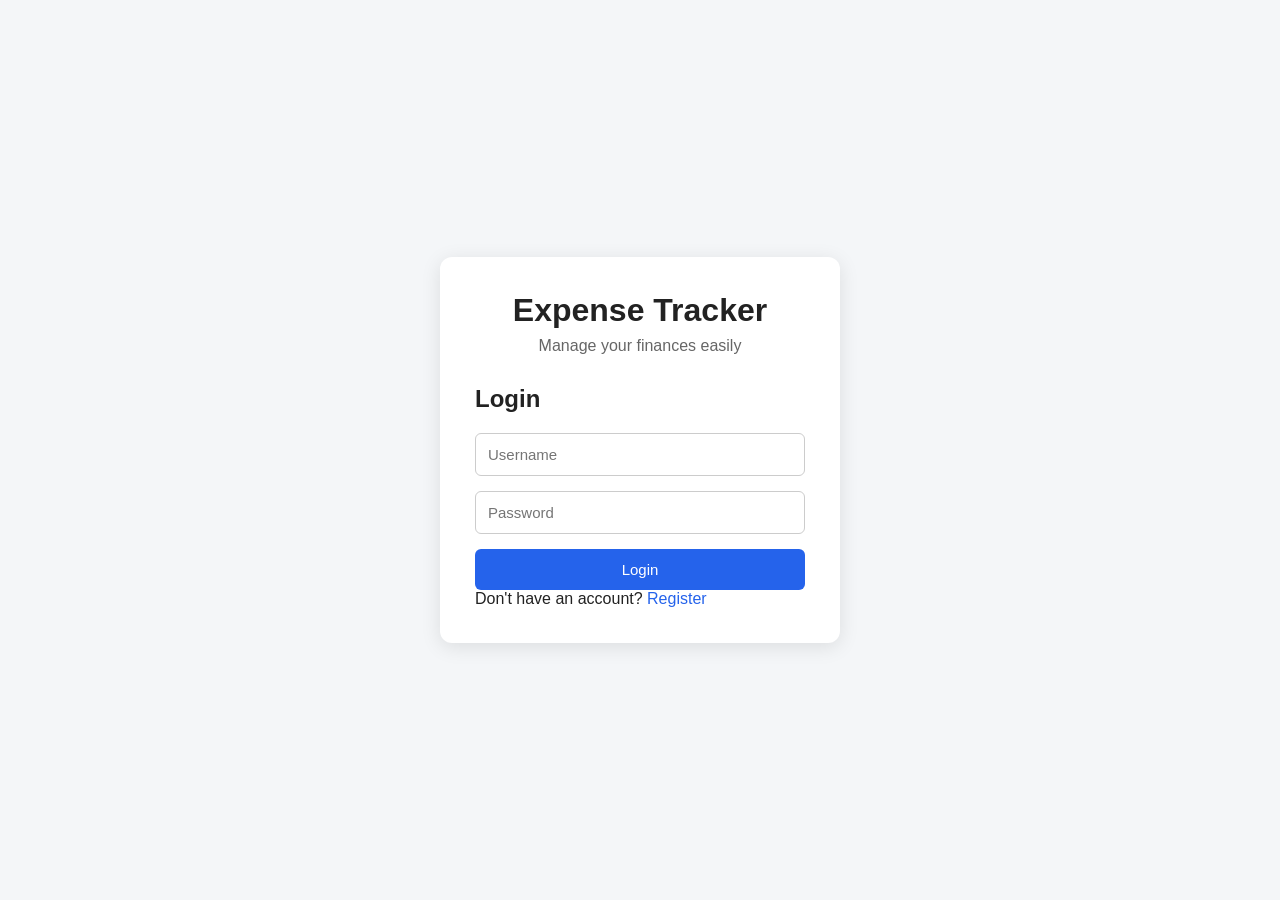
<file: frontend/index.html>
<!DOCTYPE html>
<html lang="en">
<head>
    <meta charset="UTF-8">
    <meta name="viewport" content="width=device-width, initial-scale=1.0">

    <title>Expense Tracker</title>

    <link rel="stylesheet" href="css/style.css">
</head>

<body>

<div id="app">

    <div class="auth-container">

        <div class="auth-card">

            <h1>Expense Tracker</h1>
            <p class="subtitle">Manage your finances easily</p>

            <div id="message"></div>

            <!-- Login -->
            <div id="login-section">

                <h2>Login</h2>

                <form id="login-form">

                    <input
                            type="text"
                            id="login-username"
                            placeholder="Username"
                            required
                    >

                    <input
                            type="password"
                            id="login-password"
                            placeholder="Password"
                            required
                    >

                    <button type="submit">
                        Login
                    </button>

                </form>

                <p>
                    Don't have an account?
                    <button
                            type="button"
                            class="link-button"
                            id="show-register">
                        Register
                    </button>
                </p>

            </div>


            <!-- Register -->
            <div id="register-section" class="hidden">

                <h2>Create Account</h2>

                <form id="register-form">

                    <input
                            type="text"
                            id="register-username"
                            placeholder="Username"
                            required
                    >

                    <input
                            type="password"
                            id="register-password"
                            placeholder="Password"
                            required
                    >

                    <button type="submit">
                        Register
                    </button>

                </form>

                <p>
                    Already have an account?
                    <button
                            type="button"
                            class="link-button"
                            id="show-login">
                        Login
                    </button>
                </p>

            </div>

        </div>

    </div>

</div>

<script src="js/api.js"></script>
<script src="js/auth.js"></script>
<script src="js/app.js"></script>

</body>
</html>
</file>
<file: frontend/css/style.css>
* {
    box-sizing: border-box;
    margin: 0;
    padding: 0;
}

body {
    font-family: Arial, sans-serif;
    background: #f4f6f8;
    color: #222;
}

.auth-container {
    min-height: 100vh;
    display: flex;
    justify-content: center;
    align-items: center;
}

.auth-card {
    width: 400px;
    background: white;
    padding: 35px;
    border-radius: 12px;
    box-shadow: 0 4px 20px rgba(0, 0, 0, 0.1);
}

.auth-card h1 {
    text-align: center;
    margin-bottom: 8px;
}

.subtitle {
    text-align: center;
    color: #666;
    margin-bottom: 30px;
}

.auth-card h2 {
    margin-bottom: 20px;
}

form {
    display: flex;
    flex-direction: column;
    gap: 15px;
}

input {
    padding: 12px;
    border: 1px solid #ccc;
    border-radius: 6px;
    font-size: 15px;
}

button {
    padding: 12px;
    border: none;
    border-radius: 6px;
    background: #2563eb;
    color: white;
    font-size: 15px;
    cursor: pointer;
}

button:hover {
    opacity: 0.9;
}

.link-button {
    background: none;
    color: #2563eb;
    padding: 0;
    font-size: inherit;
}

.hidden {
    display: none;
}

#message {
    margin-bottom: 15px;
    text-align: center;
}

/* =========================
   Dashboard
   ========================= */

.dashboard {
    min-height: 100vh;
    display: flex;
}


/* Sidebar */

.sidebar {
    width: 240px;
    min-height: 100vh;
    background: #111827;
    color: white;
    padding: 25px 15px;
    display: flex;
    flex-direction: column;
}

.logo {
    font-size: 22px;
    font-weight: bold;
    padding: 10px;
    margin-bottom: 30px;
}

.sidebar nav {
    display: flex;
    flex-direction: column;
    gap: 8px;
}

.nav-item {
    background: transparent;
    color: #d1d5db;
    text-align: left;
    padding: 12px 15px;
    border-radius: 6px;
}

.nav-item:hover,
.nav-item.active {
    background: #2563eb;
    color: white;
}

.logout-button {
    margin-top: auto;
    background: #dc2626;
}


/* Main content */

.main-content {
    flex: 1;
    padding: 30px;
    background: #f4f6f8;
}

.topbar {
    margin-bottom: 30px;
}

.topbar h1 {
    margin-bottom: 5px;
}

.topbar p {
    color: #6b7280;
}


/* Summary */

.summary-grid {
    display: grid;
    grid-template-columns:
        repeat(3, 1fr);

    gap: 20px;
    margin-bottom: 25px;
}

.summary-card {
    background: white;
    padding: 25px;
    border-radius: 10px;
    box-shadow:
        0 2px 8px rgba(0, 0, 0, 0.08);
}

.summary-card p {
    color: #6b7280;
    margin-bottom: 10px;
}

.summary-card h2 {
    font-size: 28px;
}


/* Dashboard cards */

.dashboard-grid {
    display: grid;
    grid-template-columns:
        repeat(2, 1fr);

    gap: 20px;
}

.dashboard-card {
    background: white;
    padding: 25px;
    border-radius: 10px;
    box-shadow:
        0 2px 8px rgba(0, 0, 0, 0.08);
}

.card-header {
    display: flex;
    justify-content: space-between;
    align-items: center;
    margin-bottom: 20px;
}

.card-header h2 {
    font-size: 20px;
}

.small-button {
    padding: 8px 12px;
    font-size: 13px;
}


/* Transactions */

.transaction-row {
    display: flex;
    justify-content: space-between;
    align-items: center;

    padding: 14px 0;

    border-bottom:
        1px solid #e5e7eb;
}

.transaction-row:last-child {
    border-bottom: none;
}

.transaction-row p {
    margin-top: 4px;
    color: #6b7280;
    font-size: 13px;
}

.transaction-amount {
    font-weight: bold;
}


/* Budgets */

.budget-row {
    margin-bottom: 20px;
}

.budget-info {
    display: flex;
    justify-content: space-between;
    margin-bottom: 8px;
}

.budget-info span {
    color: #6b7280;
    font-size: 14px;
}

.progress-bar {
    height: 8px;
    background: #e5e7eb;
    border-radius: 10px;
    overflow: hidden;
}

.progress-fill {
    height: 100%;
    background: #2563eb;
    border-radius: 10px;
}

.empty-message {
    color: #6b7280;
    text-align: center;
    padding: 20px;
}


/* Responsive */

@media (max-width: 900px) {

    .sidebar {
        width: 190px;
    }

    .summary-grid,
    .dashboard-grid {
        grid-template-columns: 1fr;
    }
}


@media (max-width: 600px) {

    .dashboard {
        flex-direction: column;
    }

    .sidebar {
        width: 100%;
        min-height: auto;
    }

    .sidebar nav {
        flex-direction: row;
        overflow-x: auto;
    }

    .logout-button {
        margin-top: 15px;
    }

    .main-content {
        padding: 20px;
    }
}

/* =========================
   Forms
   ========================= */

.form-card {
    margin-bottom: 25px;
}

.form-card h2 {
    margin-bottom: 20px;
}

.form-row {
    display: grid;
    grid-template-columns: 1fr 1fr;
    gap: 20px;
    margin-bottom: 20px;
}

.form-group {
    display: flex;
    flex-direction: column;
    gap: 8px;
}

.form-group label {
    font-weight: bold;
    font-size: 14px;
}

.form-group input,
.form-group select {
    width: 100%;
}


/* =========================
   Tables
   ========================= */

.table-container {
    width: 100%;
    overflow-x: auto;
}

table {
    width: 100%;
    border-collapse: collapse;
}

th,
td {
    padding: 14px 12px;
    text-align: left;
    border-bottom: 1px solid #e5e7eb;
}

th {
    color: #6b7280;
    font-size: 13px;
    text-transform: uppercase;
}

td {
    font-size: 14px;
}

.empty-table {
    text-align: center;
    color: #6b7280;
    padding: 30px;
}


/* =========================
   Type badges
   ========================= */

.type-badge {
    display: inline-block;
    padding: 5px 9px;
    border-radius: 20px;
    font-size: 12px;
    font-weight: bold;
}

.type-badge.expense {
    background: #fee2e2;
    color: #b91c1c;
}

.type-badge.income {
    background: #dcfce7;
    color: #15803d;
}

.expense-amount {
    color: #dc2626;
    font-weight: bold;
}

.income-amount {
    color: #16a34a;
    font-weight: bold;
}


/* =========================
   Buttons / Messages
   ========================= */

.delete-button {
    background: #dc2626;
    padding: 7px 11px;
    font-size: 12px;
}

.success-message,
.error-message {
    padding: 12px;
    border-radius: 6px;
    margin-bottom: 20px;
}

.success-message {
    background: #dcfce7;
    color: #166534;
}

.error-message {
    background: #fee2e2;
    color: #991b1b;
}


/* =========================
   Mobile forms
   ========================= */

@media (max-width: 700px) {

    .form-row {
        grid-template-columns: 1fr;
    }

    th,
    td {
        white-space: nowrap;
    }
}

/* =========================
   Budget Reports
   ========================= */

#budget-report {
    display: flex;
    flex-direction: column;
    gap: 18px;
}

.budget-report-card {
    border: 1px solid #e5e7eb;
    border-radius: 10px;
    padding: 20px;
}

.budget-report-header {
    display: flex;
    justify-content: space-between;
    align-items: flex-start;
    margin-bottom: 18px;
}

.budget-report-header h3 {
    margin-bottom: 5px;
}

.budget-report-header p {
    color: #6b7280;
    font-size: 14px;
}

.budget-stats {
    display: grid;
    grid-template-columns: repeat(3, 1fr);
    gap: 15px;
    margin-bottom: 18px;
}

.budget-stats div {
    display: flex;
    flex-direction: column;
    gap: 5px;
}

.budget-stats span {
    color: #6b7280;
    font-size: 13px;
}

.budget-stats strong {
    font-size: 17px;
}

.remaining-budget {
    color: #16a34a;
}

.over-budget {
    color: #dc2626;
}

.budget-progress {
    height: 10px;
}

.over-progress {
    background: #dc2626;
}

.budget-status {
    margin-top: 12px;
    font-size: 13px;
    font-weight: bold;
}

.status-good {
    color: #16a34a;
}

.status-warning {
    color: #d97706;
}

.status-danger {
    color: #dc2626;
}


@media (max-width: 700px) {

    .budget-stats {
        grid-template-columns: 1fr;
    }

    .budget-report-header {
        gap: 10px;
    }

}
</file>
